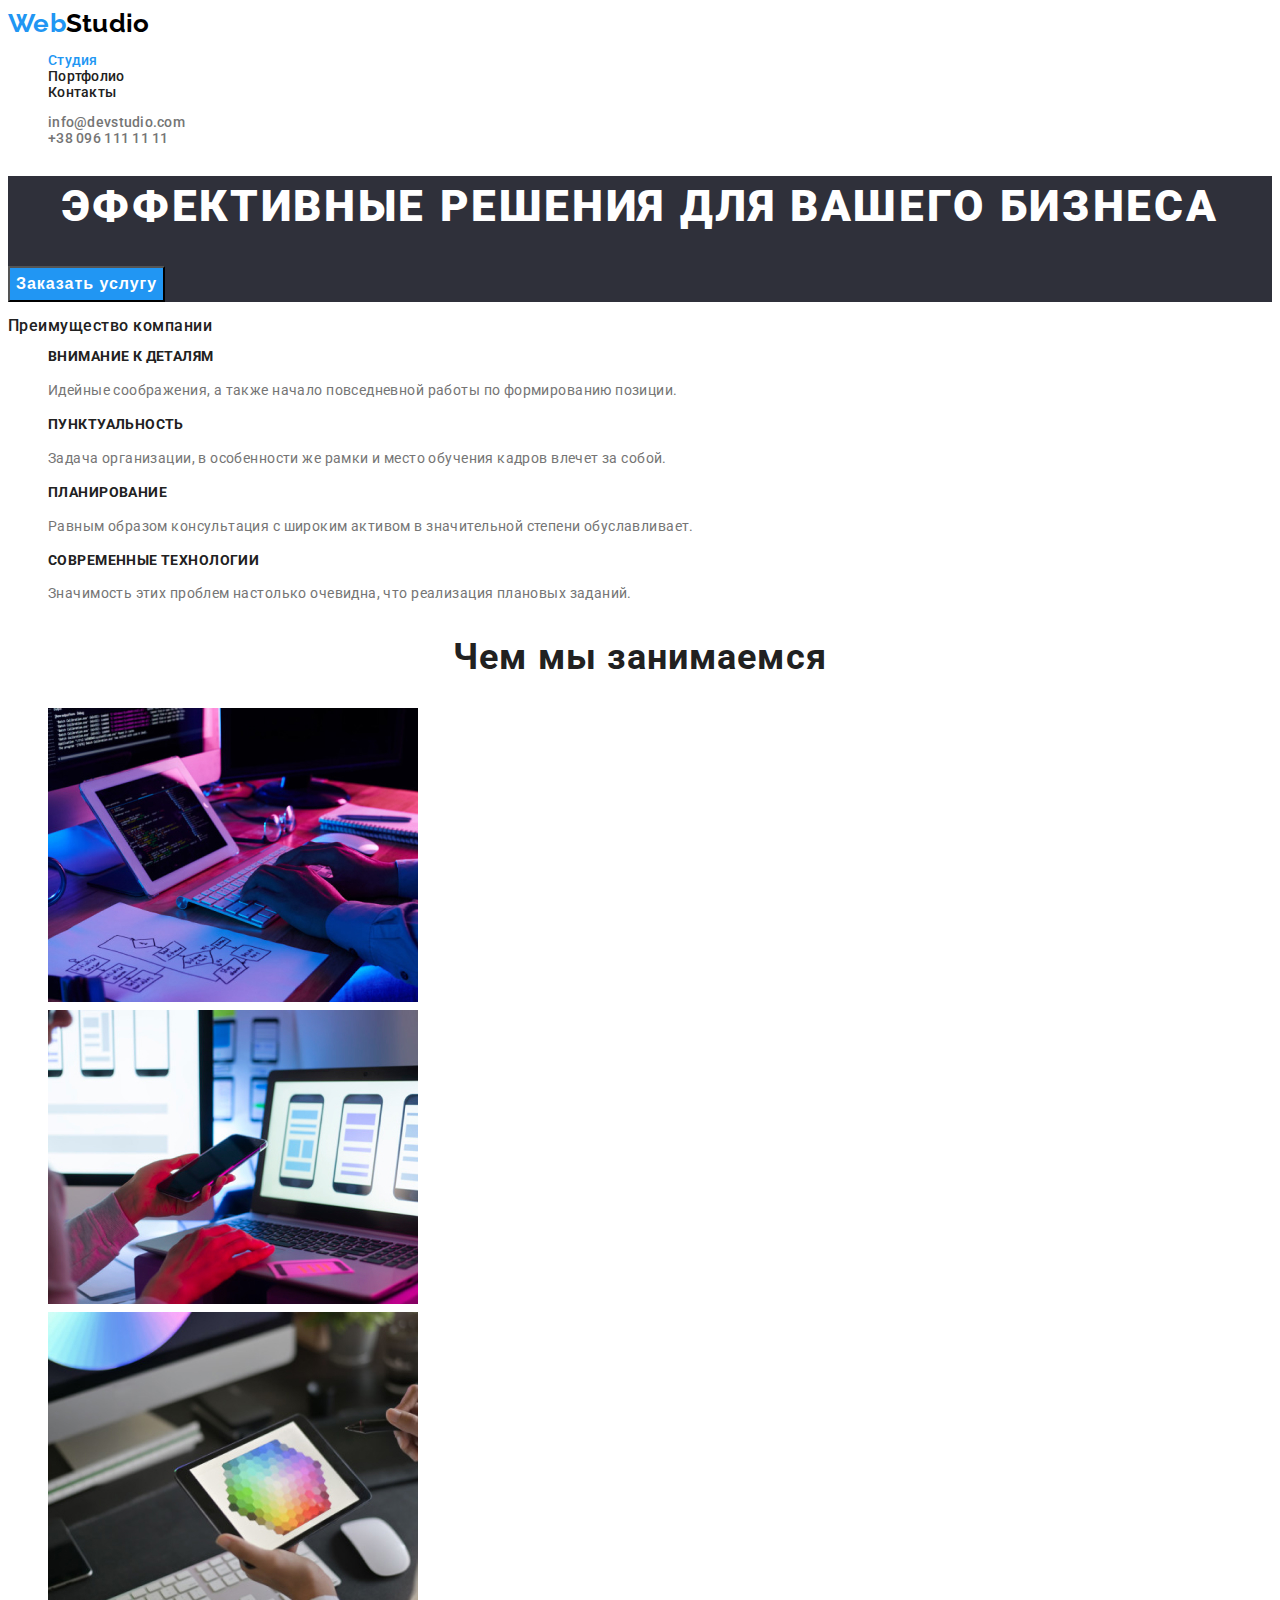
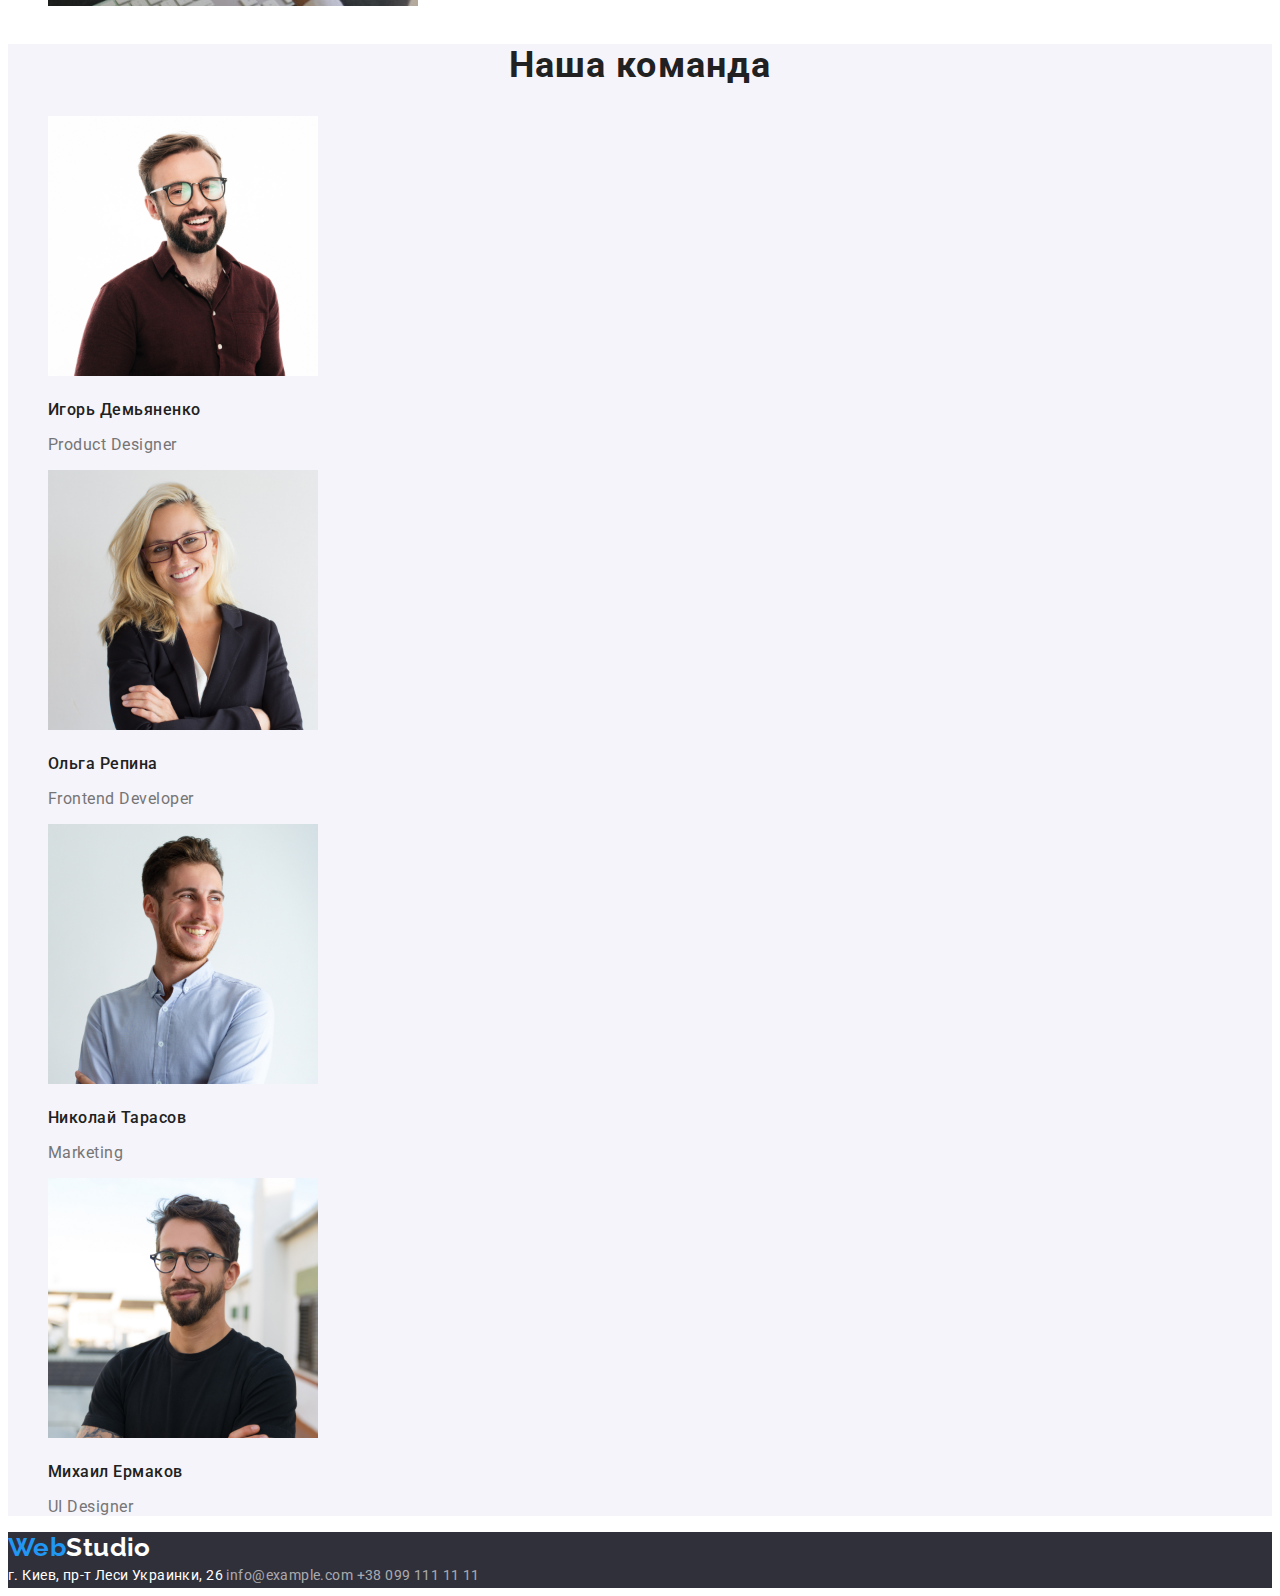
<file: index.html>
<!DOCTYPE html>
<html lang="ru">
    <head>
        <meta charset="UTF-8">
        <meta http-equiv="X-UA-Compatible" content="IE=edge">
        <meta name="viewport" content="width=device-width, initial-scale=1.0">
        <title>Document</title>
        <link rel="preconnect" href="https://fonts.gstatic.com">
        <link href="https://fonts.googleapis.com/css2?family=Raleway:wght@700&family=Roboto:wght@400;500;700;900&display=swap"
            rel="stylesheet">
        <link rel="stylesheet" href="./css/styles.css">
    </head>
    <body>
            <!-- Header -->
            <header class="header">
                <nav>
                    <a href="" class="logo"><span class="logo-web">Web</span>Studio</a>
                    <ul class="site-nav">
                        <li><a href="" class="site-nav-list current">Студия</a></li>
                        <li><a href="portfolio.html" class="site-nav-list">Портфолио</a></li>
                        <li><a href="" class="site-nav-list">Контакты</a></li>
                    </ul>
                </nav>
                <ul class="site-link">
                    <li><a href="info@devstudio.com" class="link">info@devstudio.com</a></li>
                    <li><a href="tel:+380961111111" class="link">+38 096 111 11 11</a></li>
                </ul>
            </header>
            <main>
                <!-- Герой -->
                <section class="hero">
                    <h1 class="hero-title">Эффективные решения для вашего бизнеса</h1>
                    <p><button type="button" class="button">Заказать услугу</button></p>
                </section>
                <section class="advantage">
                    <!-- Скрытый заголовок -->
                    <h2>Преимущество компании</h2>
                    <ul>
                        <li>
                            <h3 class="advantage-title">Внимание к деталям</h3>
                            <p>Идейные соображения, а также начало повседневной работы по формированию позиции.</p>
                        </li>
                        <li>
                            <h3 class="advantage-title">Пунктуальность</h3>
                            <p>Задача организации, в особенности же рамки и место обучения кадров влечет за собой.</p>
                        </li>
                        <li>
                            <h3 class="advantage-title">Планирование</h3>
                            <p>Равным образом консультация с широким активом в значительной степени обуславливает.</p>
                        <li>
                            <h3 class="advantage-title">Современные технологии</h3>
                            <p>Значимость этих проблем настолько очевидна, что реализация плановых заданий.</p>
                        </li>
                    </ul>
                </section>
                <section class="advantage">
                    <!-- Сфера деятельности -->
                    <h2 class="section-title">Чем мы занимаемся</h2>
                    <ul>
                        <li><img src="images/comp.jpg" alt="Компьютер" width="370"></li>
                        <li><img src="images/tel.jpg" alt="Телефон" width="370"></li>
                        <li><img src="images/plan.jpg" alt="Планшет" width="370"></li>
                    </ul>
                </section>
                <section class="team">
                    <!-- Команда -->
                    <h2 class="section-title">Наша команда</h2>
                    <ul>
                        <li>
                            <img src="images/igor.jpg" alt="Игорь Демьяненко" width="270">
                            <h3>Игорь Демьяненко</h3>
                            <p class="team-desctiption">Product Designer</p>
                        </li>
                        <li>
                            <img src="images/olga.jpg" alt="Ольга Репина" width="270">
                            <h3>Ольга Репина</h3>
                            <p class="team-desctiption">Frontend Developer</p>
                        </li>
                        <li>
                            <img src="images/kolya.jpg" alt="Николай Тарасов" width="270">
                            <h3>Николай Тарасов</h3>
                            <p class="team-desctiption">Marketing</p>
                        </li>
                        <li>
                            <img src="images/misha.jpg" alt="Михаил Ермаков" width="270">
                            <h3>Михаил Ермаков</h3>
                            <p class="team-desctiption">UI Designer</p>
                        </li>
                    </ul>
                </section>
            </main>
            <footer class="footer">
                <!-- Footer  -->
                <a href="" class="logo-footer"><span class="logo-web">Web</span>Studio</a>
                <address class="address">
                    <span class="address-company">г. Киев, пр-т Леси Украинки, 26</span>
                    <a href="info@example.com" class="address-link">info@example.com</a>
                    <a href="tel:+380991111111" class="address-link">+38 099 111 11 11</a>
                </address>
            </footer>
    </body>
</html>
</file>
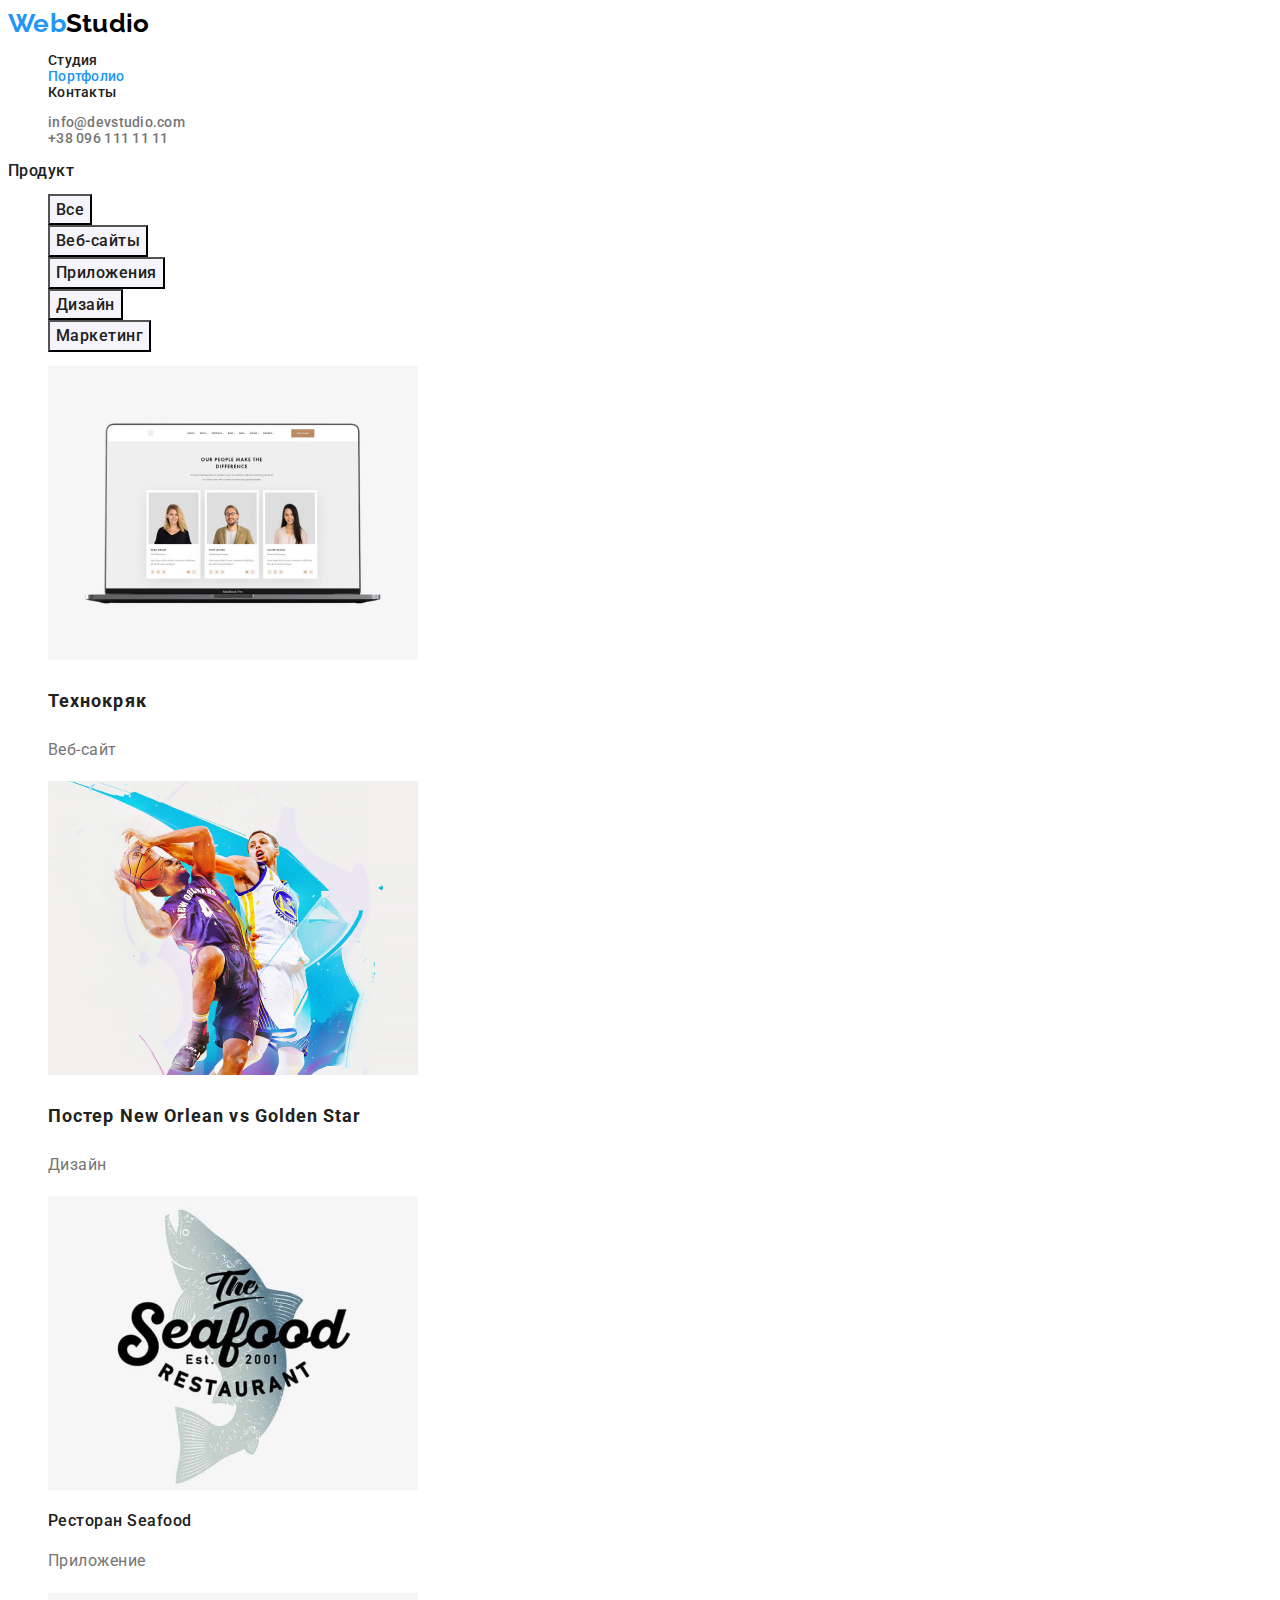
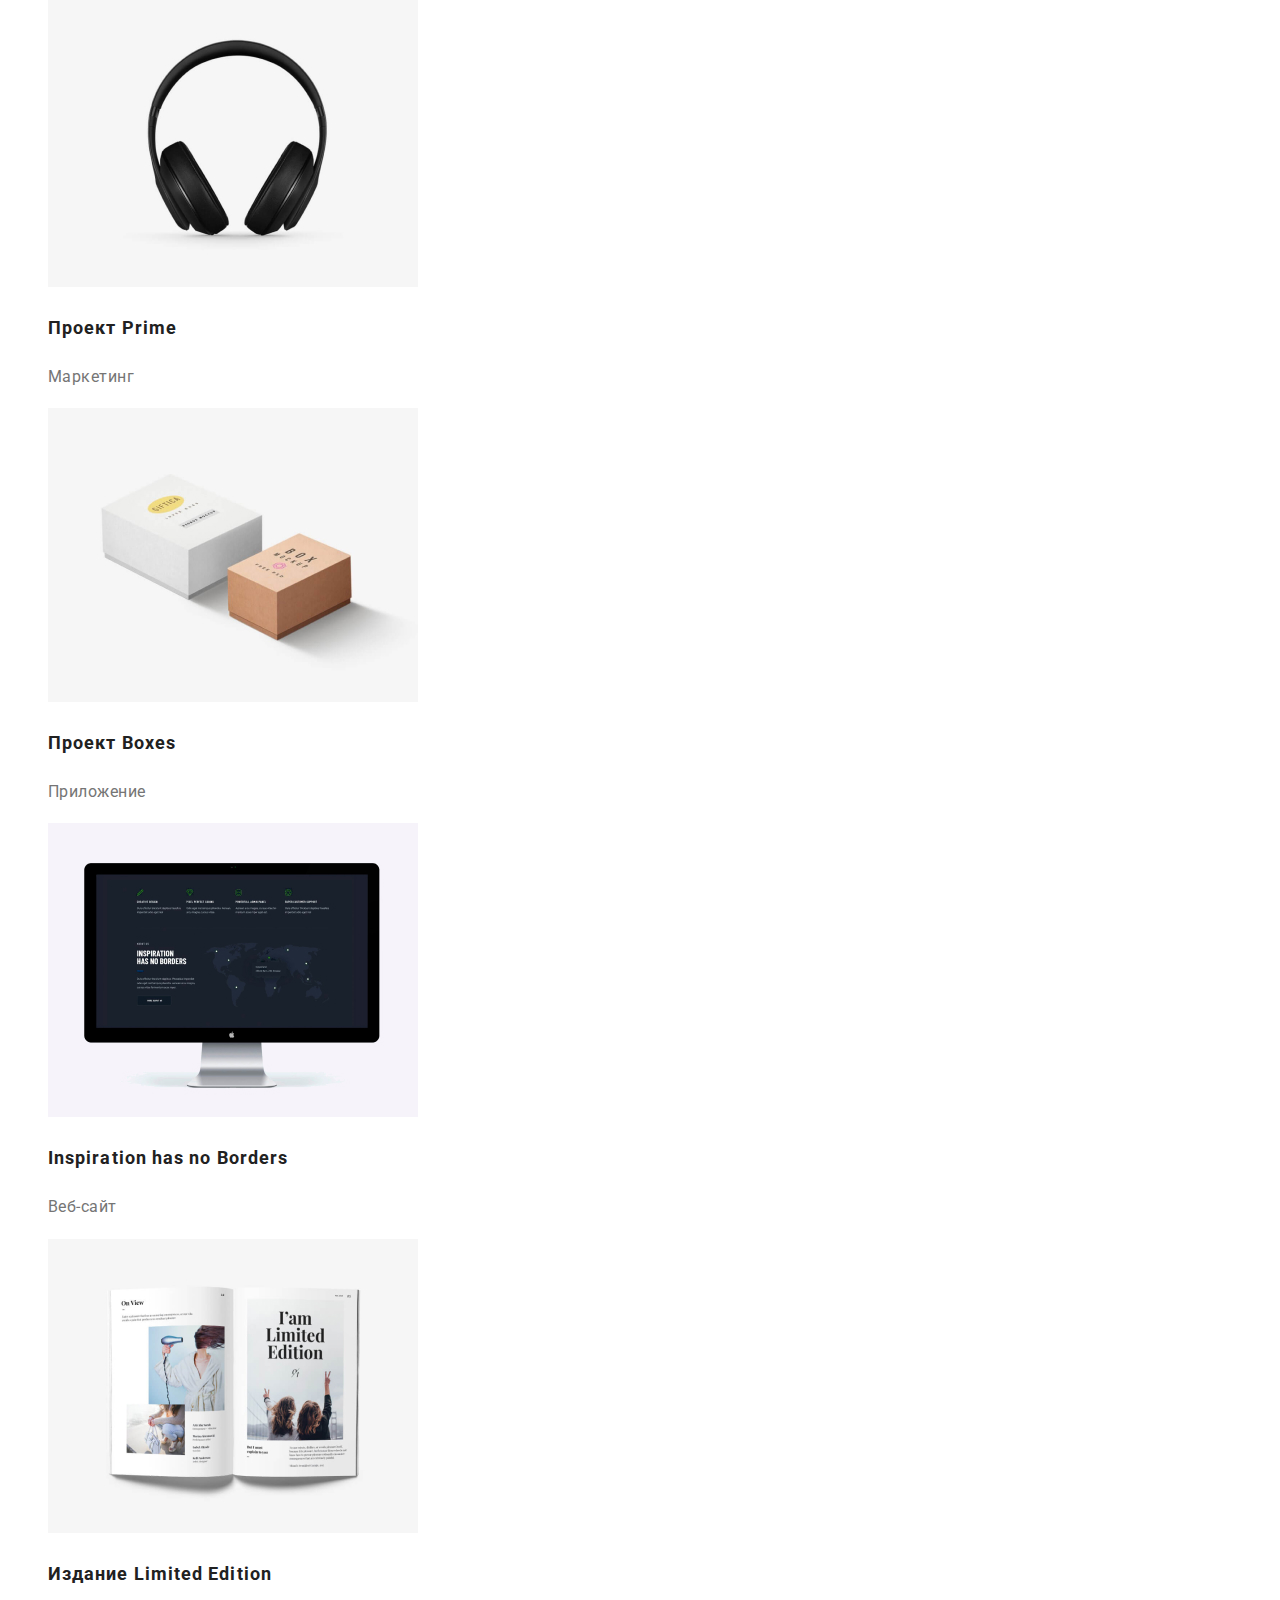
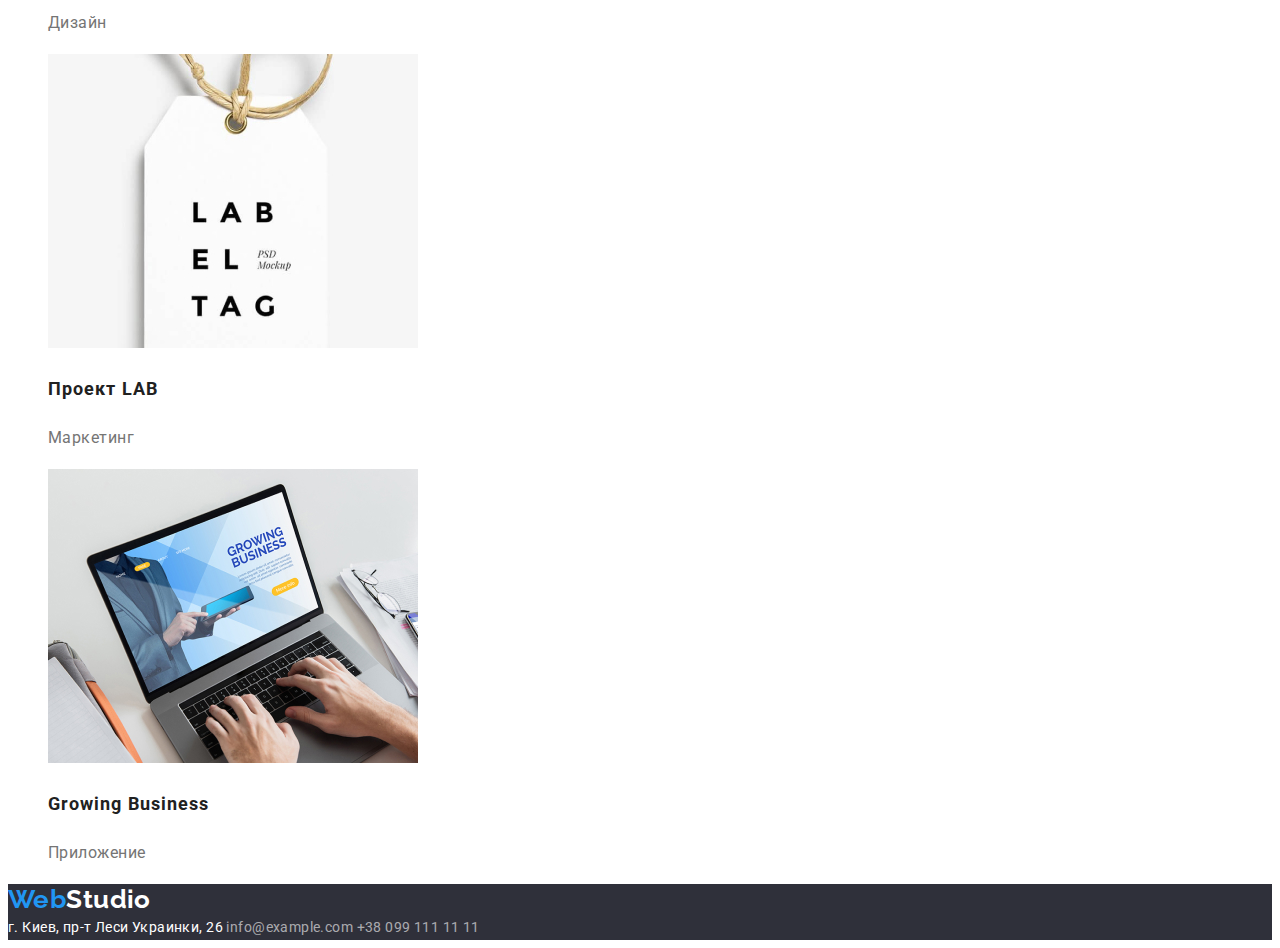
<file: portfolio.html>
<!DOCTYPE html>
<html lang="ru">
<head>
    <meta charset="UTF-8">
    <meta http-equiv="X-UA-Compatible" content="IE=edge">
    <meta name="viewport" content="width=device-width, initial-scale=1.0">
    <title>Portfolio</title>
    <link rel="preconnect" href="https://fonts.gstatic.com">
    <link href="https://fonts.googleapis.com/css2?family=Raleway:wght@700&family=Roboto:wght@400;500;700&display=swap"
    rel="stylesheet">
    <link rel="stylesheet" href="./css/styles.css">
</head>

<body>
    <!-- Header -->
    <header class="header">
        <nav>
            <a href="" class="logo"><span class="logo-web">Web</span>Studio</a>
            <ul class="site-nav">
                <li><a href="index.html" class="site-nav-list">Студия</a></li>
                <li><a href="" class="site-nav-list current">Портфолио</a></li>
                <li><a href="" class="site-nav-list">Контакты</a></li>
            </ul>
        </nav>
        <ul class="site-link">
            <li><a href="info@devstudio.com" class="link">info@devstudio.com</a></li>
            <li><a href="tel:+380961111111" class="link">+38 096 111 11 11</a></li>
        </ul>
    </header>

    <section class="product-section">
        <!-- Скрытый заголовок -->
        <h1>Продукт</h1>
        <ul class="product-list">
            <li><button type="button" class="product-button">Все</button></li>
            <li><button type="button" class="product-button">Веб-сайты</button></li>
            <li><button type="button" class="product-button">Приложения</button></li>
            <li><button type="button" class="product-button">Дизайн</button></li>
            <li><button type="button" class="product-button">Маркетинг</button></li>
        </ul>
        <ul>
            <li><img src="images/nout.jpg" alt="Веб-сайт" width="370">
                <h2 class="product-title">Технокряк</h2>
                <p class="product-description">Веб-сайт</p>
            </li>
            <li><img src="images/basket.jpg" alt="Баскетбольный постер" width="370">
                <h2 class="product-title">Постер New Orlean vs Golden Star</h2>
                <p class="product-description">Дизайн</p>
            </li>
            <li><img src="images/seafood.jpg" alt="Логотип ресторана" width="370">
                <h2>Ресторан Seafood</h2>
                <p class="product-description">Приложение</p>
            </li>
            <li><img src="images/axe.jpg" alt="Наушники" width="370">
                <h2 class="product-title">Проект Prime</h2>
                <p class="product-description">Маркетинг</p>
            </li>
            <li><img src="images/box.jpg" alt="Коробки" width="370">
                <h2 class="product-title">Проект Boxes</h2>
                <p class="product-description">Приложение</p>
            </li>
            <li><img src="images/mon.jpg" alt="Экран компьютера" width="370">
                <h2 class="product-title">Inspiration has no Borders</h2>
                <p class="product-description">Веб-сайт</p>
            </li>
            <li><img src="images/mag.jpg" alt="Журнал" width="370">
                <h2 class="product-title">Издание Limited Edition</h2>
                <p class="product-description">Дизайн</p>
            </li>
            <li><img src="images/bir.jpg" alt="Бирка" width="370">
                <h2 class="product-title">Проект LAB</h2>
                <p class="product-description">Маркетинг</p>
            </li>
            <li><img src="images/work.jpg" alt="Ноутбук" width="370">
                <h2 class="product-title">Growing Business</h2>
                <p class="product-description">Приложение</p>

        </ul>

    </section>

    <!-- Footer -->
    <footer class="footer">
        <a href="" class="logo-footer"><span class="logo-web">Web</span>Studio</a>
        <address class="address">
            <span class="address-company">г. Киев, пр-т Леси Украинки, 26</span>
            <a href="info@example.com" class="address-link">info@example.com</a>
            <a href="tel:+380991111111" class="address-link">+38 099 111 11 11</a>
        </address>
    </footer>

</body>

</html>
</file>
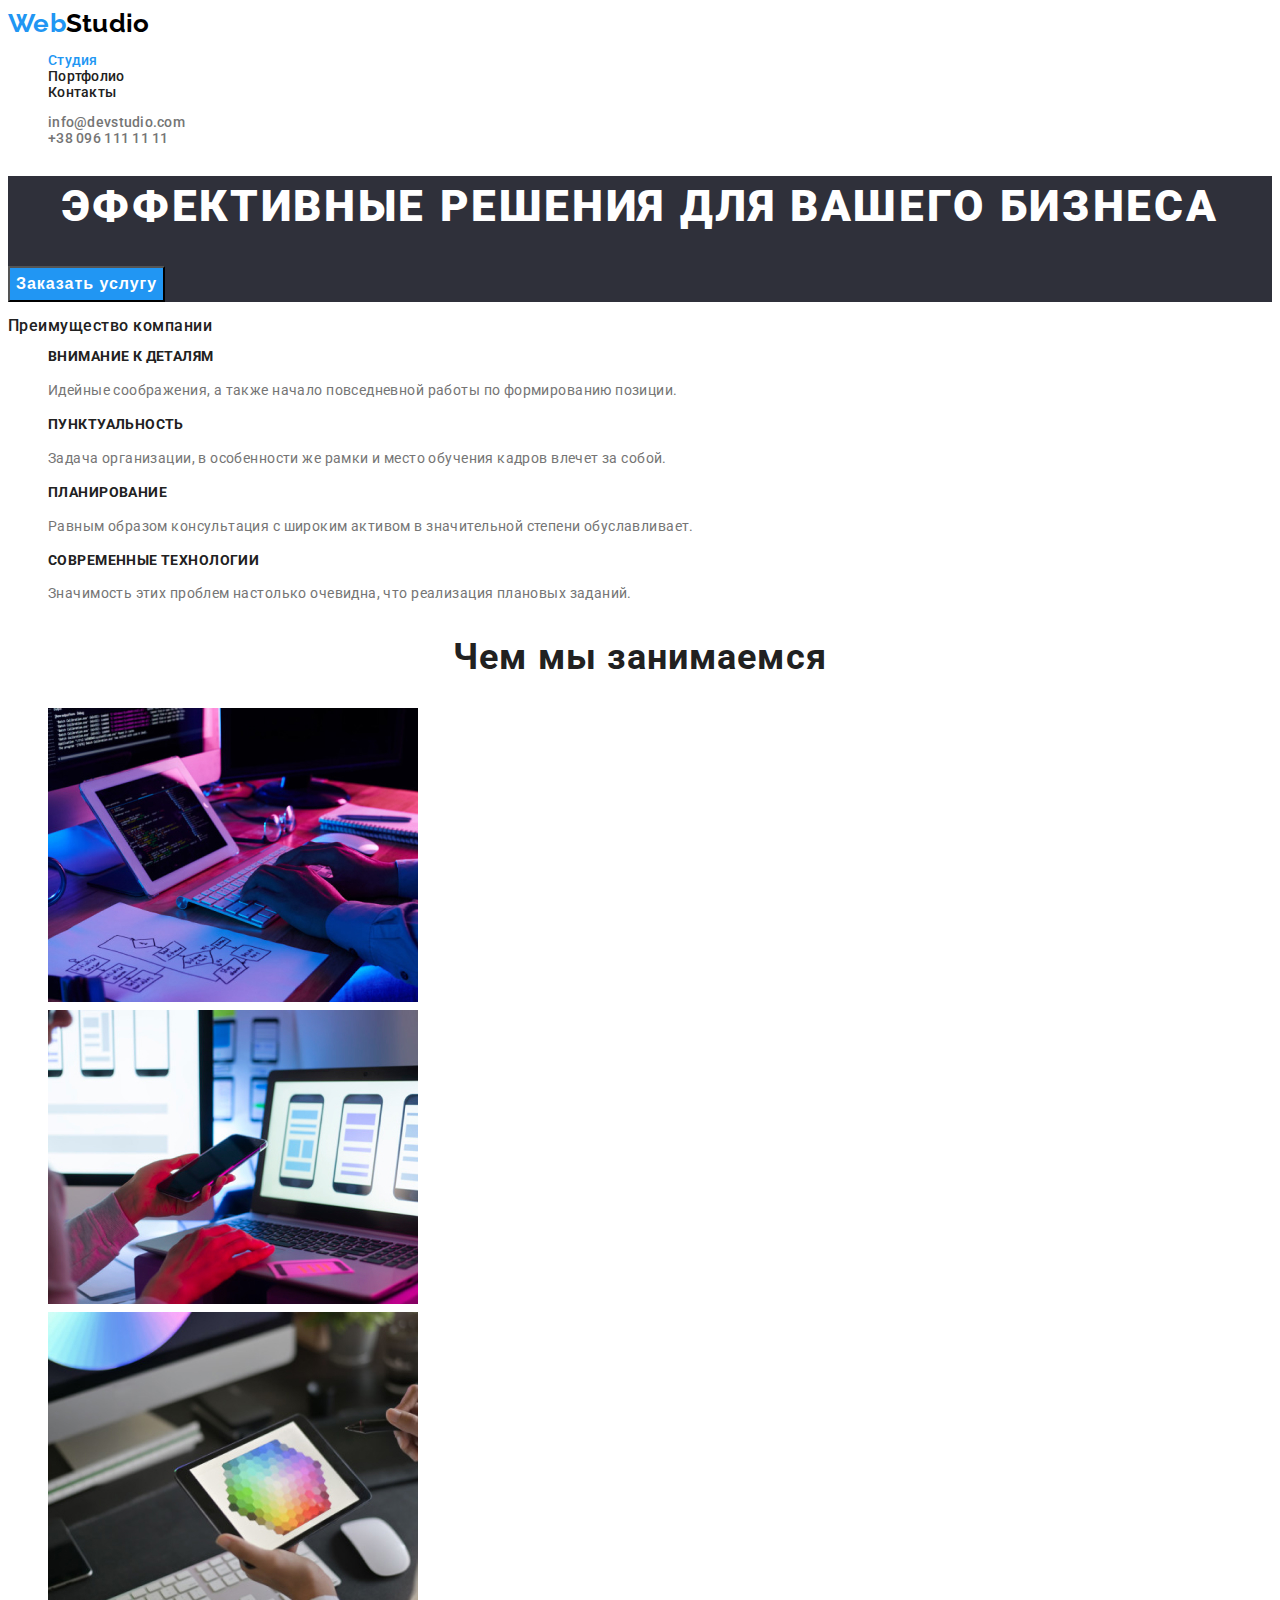
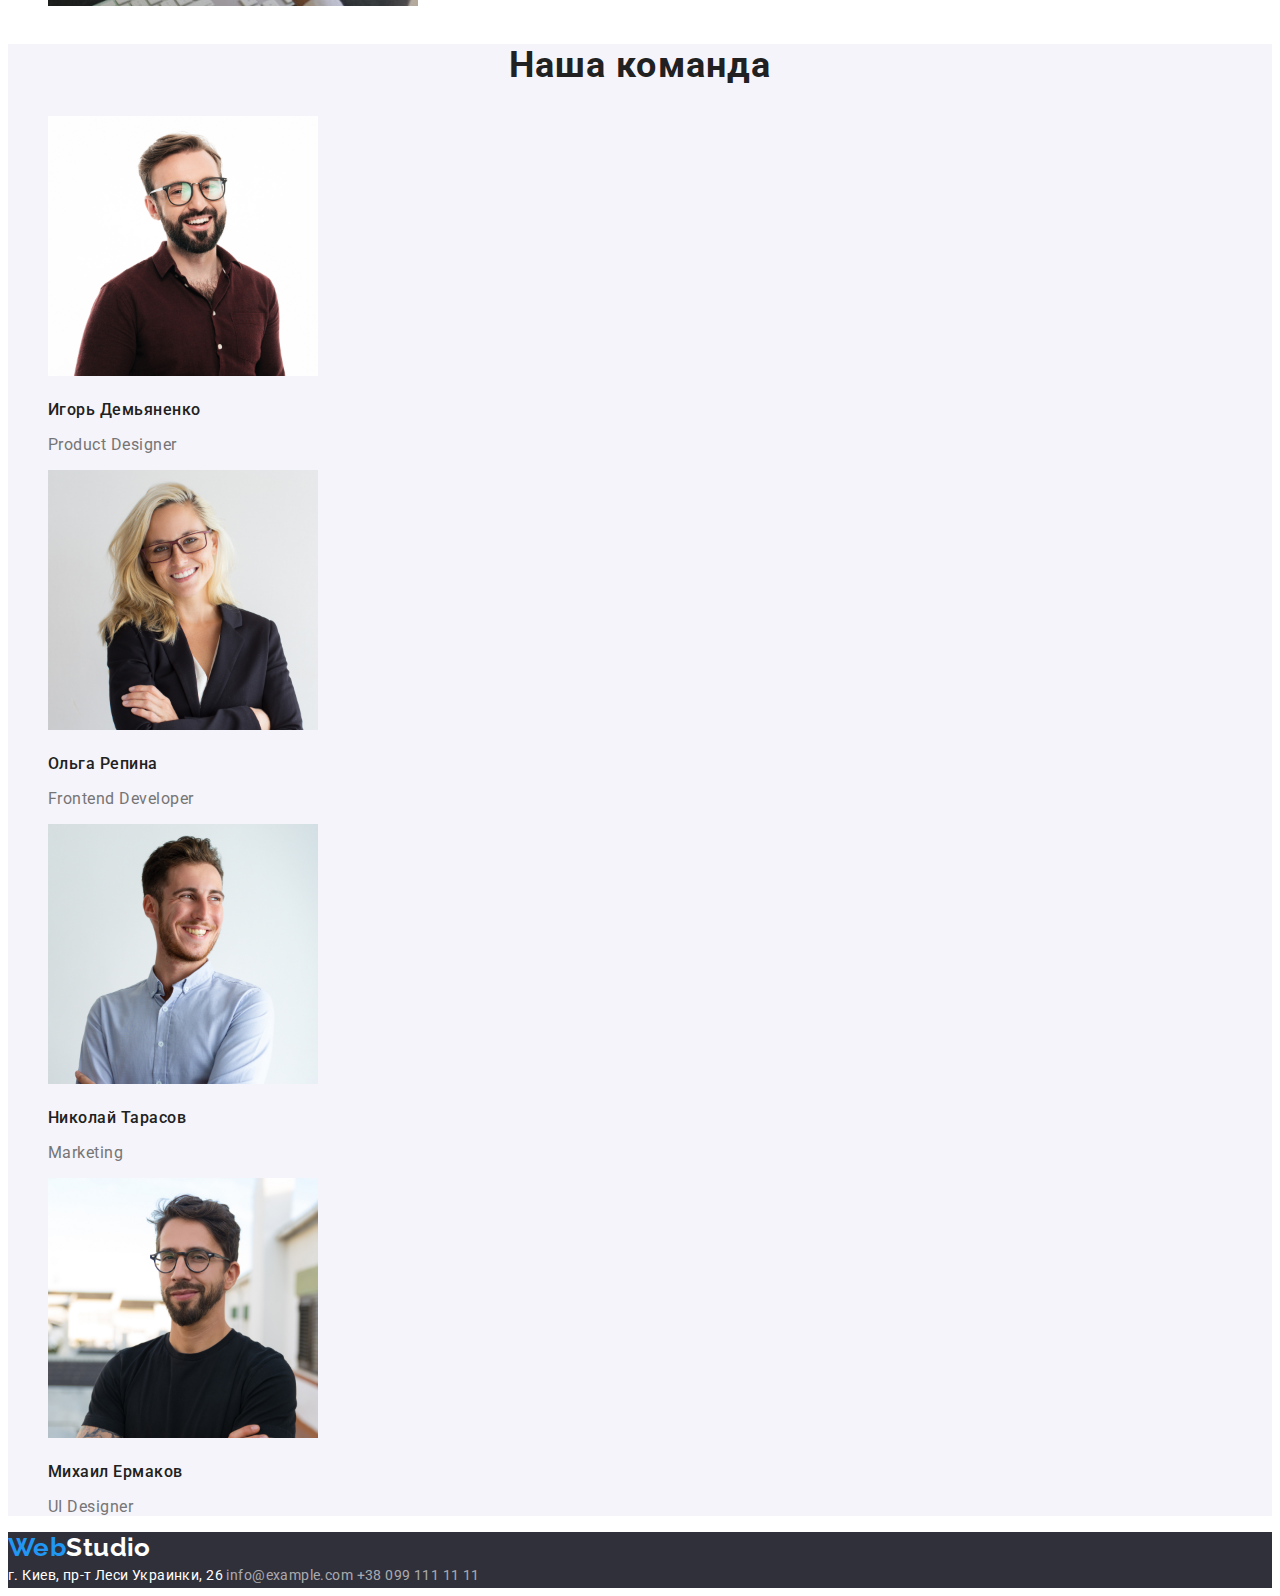
<file: studio.html>
<!DOCTYPE html>
<html lang="ru">
    <head>
        <meta charset="UTF-8">
        <meta http-equiv="X-UA-Compatible" content="IE=edge">
        <meta name="viewport" content="width=device-width, initial-scale=1.0">
        <title>Document</title>
        <link rel="preconnect" href="https://fonts.gstatic.com">
        <link href="https://fonts.googleapis.com/css2?family=Raleway:wght@700&family=Roboto:wght@400;500;700;900&display=swap"
            rel="stylesheet">
        <link rel="stylesheet" href="./css/styles.css">
    </head>
    <body>
            <!-- Header -->
            <header class="header">
                <nav>
                    <a href="" class="logo"><span class="logo-web">Web</span>Studio</a>
                    <ul class="site-nav">
                        <li><a href="" class="site-nav-list current">Студия</a></li>
                        <li><a href="/portfolio.html" class="site-nav-list">Портфолио</a></li>
                        <li><a href="" class="site-nav-list">Контакты</a></li>
                    </ul>
                </nav>
                <ul class="site-link">
                    <li><a href="info@devstudio.com" class="link">info@devstudio.com</a></li>
                    <li><a href="tel:+380961111111" class="link">+38 096 111 11 11</a></li>
                </ul>
            </header>
            <main>
                <!-- Герой -->
                <section class="hero">
                    <h1 class="hero-title">Эффективные решения для вашего бизнеса</h1>
                    <p><button type="button" class="button">Заказать услугу</button></p>
                </section>
                <section class="advantage">
                    <!-- Скрытый заголовок -->
                    <h2>Преимущество компании</h2>
                    <ul>
                        <li>
                            <h3 class="advantage-title">Внимание к деталям</h3>
                            <p>Идейные соображения, а также начало повседневной работы по формированию позиции.</p>
                        </li>
                        <li>
                            <h3 class="advantage-title">Пунктуальность</h3>
                            <p>Задача организации, в особенности же рамки и место обучения кадров влечет за собой.</p>
                        </li>
                        <li>
                            <h3 class="advantage-title">Планирование</h3>
                            <p>Равным образом консультация с широким активом в значительной степени обуславливает.</p>
                        <li>
                            <h3 class="advantage-title">Современные технологии</h3>
                            <p>Значимость этих проблем настолько очевидна, что реализация плановых заданий.</p>
                        </li>
                    </ul>
                </section>
                <section class="advantage">
                    <!-- Сфера деятельности -->
                    <h2 class="section-title">Чем мы занимаемся</h2>
                    <ul>
                        <li><img src="images/comp.jpg" alt="Компьютер" width="370"></li>
                        <li><img src="images/tel.jpg" alt="Телефон" width="370"></li>
                        <li><img src="images/plan.jpg" alt="Планшет" width="370"></li>
                    </ul>
                </section>
                <section class="team">
                    <!-- Команда -->
                    <h2 class="section-title">Наша команда</h2>
                    <ul>
                        <li>
                            <img src="images/igor.jpg" alt="Игорь Демьяненко" width="270">
                            <h3>Игорь Демьяненко</h3>
                            <p class="team-desctiption">Product Designer</p>
                        </li>
                        <li>
                            <img src="images/olga.jpg" alt="Ольга Репина" width="270">
                            <h3>Ольга Репина</h3>
                            <p class="team-desctiption">Frontend Developer</p>
                        </li>
                        <li>
                            <img src="images/kolya.jpg" alt="Николай Тарасов" width="270">
                            <h3>Николай Тарасов</h3>
                            <p class="team-desctiption">Marketing</p>
                        </li>
                        <li>
                            <img src="images/misha.jpg" alt="Михаил Ермаков" width="270">
                            <h3>Михаил Ермаков</h3>
                            <p class="team-desctiption">UI Designer</p>
                        </li>
                    </ul>
                </section>
            </main>
            <footer class="footer">
                <!-- Footer  -->
                <a href="" class="logo-footer"><span class="logo-web">Web</span>Studio</a>
                <address class="address">
                    <span class="address-company">г. Киев, пр-т Леси Украинки, 26</span>
                    <a href="info@example.com" class="address-link">info@example.com</a>
                    <a href="tel:+380991111111" class="address-link">+38 099 111 11 11</a>
                </address>
            </footer>
    </body>
</html>
</file>
<file: css/styles.css>
/* title text  #212121 */
/* description #757575 */
:root {
  --title-text-color: #212121;
  --description-color: #757575;
  --accent-color: #2196f3;
  --white-color: #ffffff;
}
ul {
  list-style: none;
}

h1,
h2,
h3,
h4,
h5,
h6 {
  color: var(--title-text-color);

  font-weight: 500;
  font-size: 16px;
  line-height: 1.19;
  letter-spacing: 0.03em;
}

body {
  color: var(--description-color);

  font-family: Roboto, sans-serif;
  font-weight: 400;
  font-size: 14px;
  line-height: 1.71;
  letter-spacing: 0.03em;
}
/* HEADER  */
.header {
  background-color: var(--white-color);

  font-weight: 500;
  font-size: 14px;
  line-height: 1.14;
  letter-spacing: 0.02em;
}

.site-nav .site-nav-list {
  color: var(--title-text-color);
  text-decoration: none;
}
.site-nav .site-nav-list:hover,
.site-nav .site-nav-list:focus {
  color: var(--accent-color);
}
.site-nav .site-nav-list.current {
  color: var(--accent-color);
}
.site-link .link {
  color: var(--description-color);
  text-decoration: none;
}

.site-link .link:hover,
.site-link .link:focus {
  color: var(--accent-color);
}

.logo-web {
  color: var(--accent-color);
}

.header .logo {
  color: #000000;
  text-decoration: none;

  font-family: Raleway, sans-serif;
  font-weight: 700;
  font-size: 26px;
  line-height: 1.19;
}

/* HERO  */
.hero {
  background-color: #2f303a;
}

.hero .hero-title {
  color: var(--white-color);

  font-weight: 900;
  font-size: 44px;
  line-height: 1.37;
  text-align: center;
  letter-spacing: 0.06em;
  text-transform: uppercase;
}

.hero .button {
  background-color: var(--accent-color);
  color: var(--white-color);

  font-weight: 700;
  font-size: 16px;
  line-height: 1.87;
  letter-spacing: 0.06em;
  cursor: pointer;
}

/* ADVANTAGE  */

.advantage {
  background-color: var(--white-color);
}

.advantage-title {
  font-weight: 700;
  font-size: 14px;
  line-height: 1.14;
  letter-spacing: 0.03em;
  text-transform: uppercase;
}

/* TEAM  */
.section-title {
  font-weight: 700;
  font-size: 36px;
  line-height: 1.17;
  text-align: center;
  letter-spacing: 0.03em;
}
.team {
  background-color: #f5f4fa;
}

.team-desctiption {
  font-size: 16px;
  line-height: 1.19;
  letter-spacing: 0.03em;
}

/* footer  */

.footer {
  background-color: #2f303a;
}
.logo-footer {
  color: var(--white-color);
  text-decoration: none;

  font-family: Raleway, sans-serif;
  font-weight: 700;
  font-size: 26px;
  line-height: 1.19;
}
.address-company {
  color: var(--white-color);
  font-style: normal;
}
.address .address-link {
  color: rgba(255, 255, 255, 0.6);
  text-decoration: none;
  font-style: normal;
}

/* Portfolio products */

.product-section {
  background-color: var(--white-color);
}

.product-list .product-button {
  font-family: Roboto;
  font-style: normal;
  font-weight: 500;
  font-size: 16px;
  line-height: 1.6;
  letter-spacing: 0.03em;
  color: var(--title-text-color);
  background-color: #f5f4fa;
}

.product-list .product-button:hover,
.product-list .product-button:focus {
  color: var(--white-color);
  background-color: var(--accent-color);

  font-weight: 500;
  font-size: 16px;
  line-height: 1.6;
  letter-spacing: 0.03em;
  cursor: pointer;
}

.product-title {
  font-weight: 700;
  font-size: 18px;
  line-height: 2;
  letter-spacing: 0.06em;
}

.product-description {
  font-weight: 400;
  font-size: 16px;
  line-height: 1.9;
  letter-spacing: 0.03em;
}
</file>
